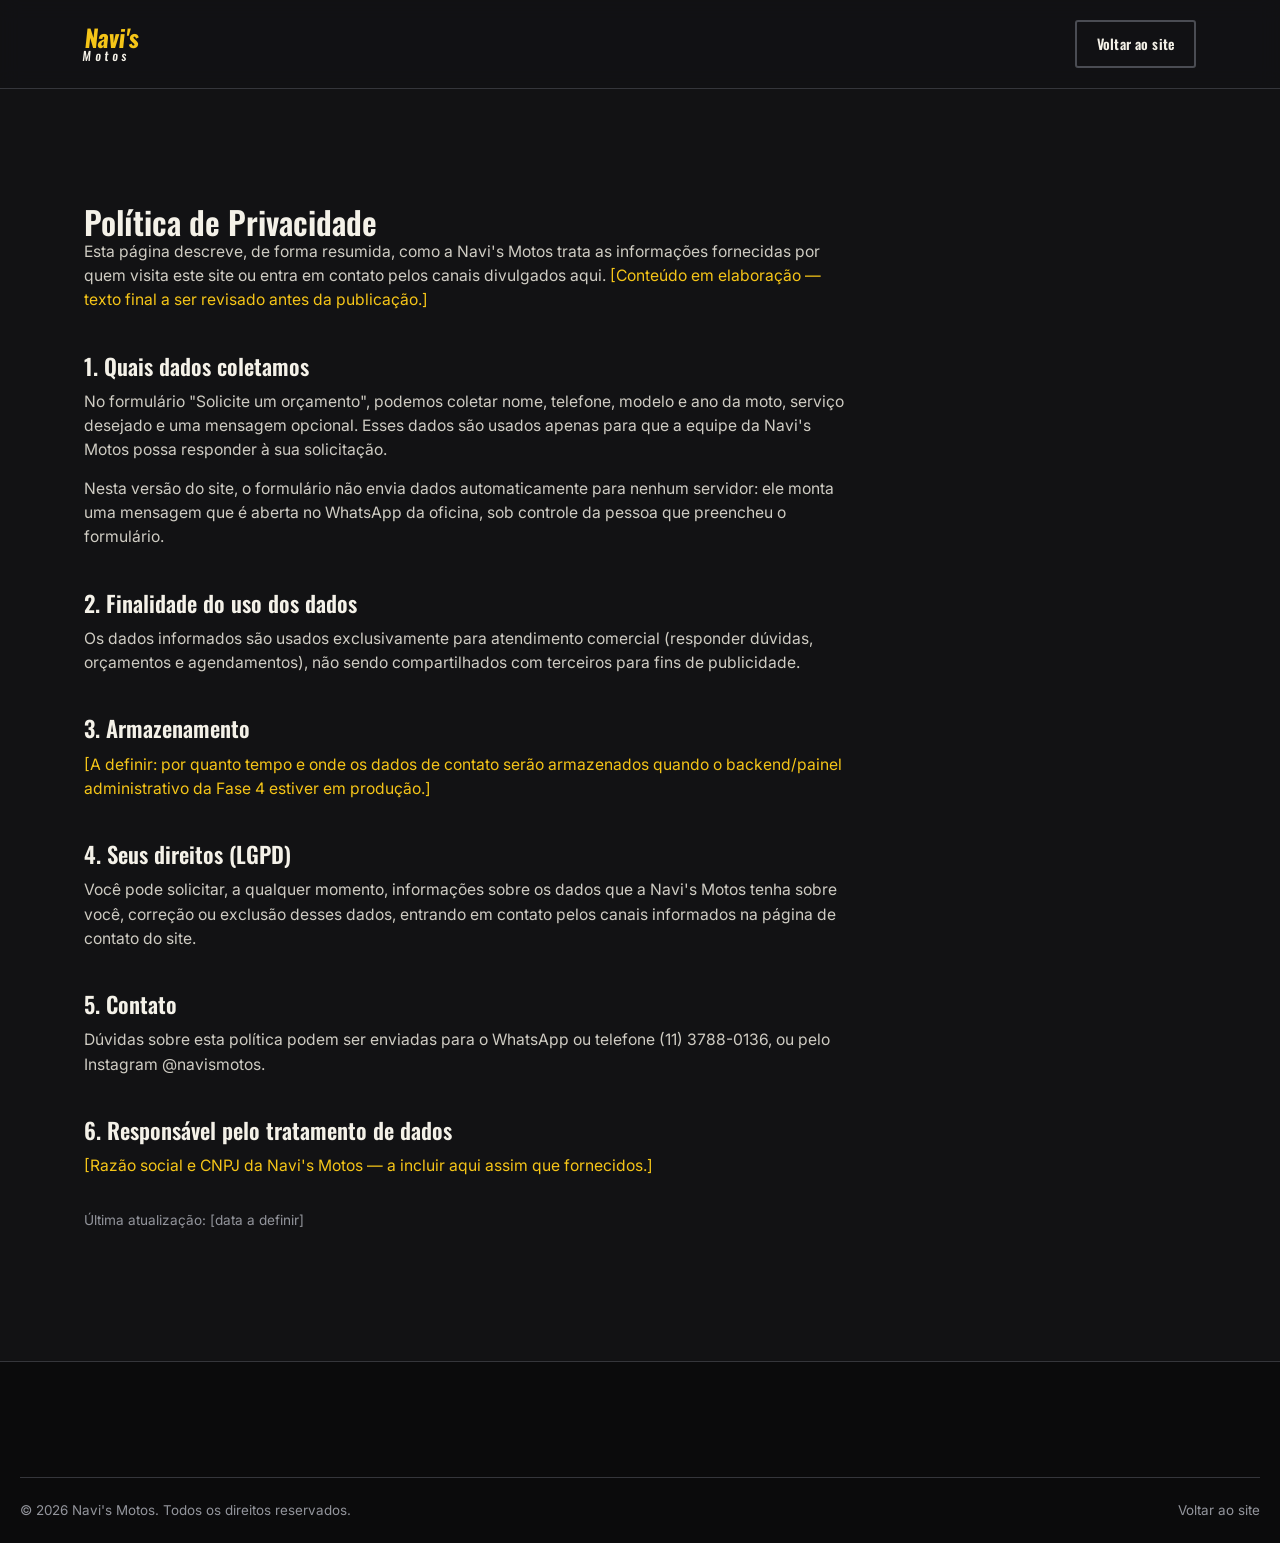
<file: pages/politica-de-privacidade.html>
<!DOCTYPE html>
<html lang="pt-BR">
<head>
<meta charset="UTF-8">
<meta name="viewport" content="width=device-width, initial-scale=1.0">
<title>Política de Privacidade | Navi's Motos</title>
<meta name="description" content="Política de Privacidade da Navi's Motos.">
<meta name="robots" content="noindex, follow">
<link rel="icon" type="image/svg+xml" href="../favicon/favicon.svg">
<link rel="stylesheet" href="../css/style.css">
<link rel="stylesheet" href="../css/components.css">
<link rel="stylesheet" href="../css/responsive.css">
<style>
  .legal{ max-width:760px; }
  .legal h2{ font-size:1.4rem; margin-top:40px; margin-bottom:12px; }
  .legal p, .legal li{ color:var(--bone-dim); font-size:0.98rem; margin-bottom:14px; }
  .legal .placeholder{ color:var(--yellow); }
</style>
</head>
<body>

<header class="header">
  <div class="header__inner wrap">
    <a href="../index.html" class="logo" aria-label="Navi's Motos, página inicial">
      <span class="logo__top">Navi's</span>
      <span class="logo__bottom">Motos</span>
    </a>
    <nav class="nav" aria-label="Navegação principal">
      <a class="btn btn--outline btn--sm" href="../index.html">Voltar ao site</a>
    </nav>
  </div>
</header>

<main class="section wrap">
  <div class="legal">
    <h1 style="font-size:2rem;">Política de Privacidade</h1>
    <p>Esta página descreve, de forma resumida, como a Navi's Motos trata as informações
      fornecidas por quem visita este site ou entra em contato pelos canais divulgados aqui.
      <span class="placeholder">[Conteúdo em elaboração — texto final a ser revisado antes da publicação.]</span></p>

    <h2>1. Quais dados coletamos</h2>
    <p>No formulário "Solicite um orçamento", podemos coletar nome, telefone, modelo e ano da
      moto, serviço desejado e uma mensagem opcional. Esses dados são usados apenas para que a
      equipe da Navi's Motos possa responder à sua solicitação.</p>
    <p>Nesta versão do site, o formulário não envia dados automaticamente para nenhum servidor:
      ele monta uma mensagem que é aberta no WhatsApp da oficina, sob controle da pessoa que
      preencheu o formulário.</p>

    <h2>2. Finalidade do uso dos dados</h2>
    <p>Os dados informados são usados exclusivamente para atendimento comercial (responder
      dúvidas, orçamentos e agendamentos), não sendo compartilhados com terceiros para fins de
      publicidade.</p>

    <h2>3. Armazenamento</h2>
    <p><span class="placeholder">[A definir: por quanto tempo e onde os dados de contato serão
      armazenados quando o backend/painel administrativo da Fase 4 estiver em produção.]</span></p>

    <h2>4. Seus direitos (LGPD)</h2>
    <p>Você pode solicitar, a qualquer momento, informações sobre os dados que a Navi's Motos
      tenha sobre você, correção ou exclusão desses dados, entrando em contato pelos canais
      informados na página de contato do site.</p>

    <h2>5. Contato</h2>
    <p>Dúvidas sobre esta política podem ser enviadas para o WhatsApp ou telefone
      (11) 3788-0136, ou pelo Instagram @navismotos.</p>

    <h2>6. Responsável pelo tratamento de dados</h2>
    <p><span class="placeholder">[Razão social e CNPJ da Navi's Motos — a incluir aqui assim
      que fornecidos.]</span></p>

    <p style="margin-top:32px; color:var(--steel); font-size:0.85rem;">Última atualização: [data a definir]</p>
  </div>
</main>

<footer class="footer">
  <div class="wrap footer__bottom">
    <span>© 2026 Navi's Motos. Todos os direitos reservados.</span>
    <a href="../index.html">Voltar ao site</a>
  </div>
</footer>

</body>
</html>
</file>
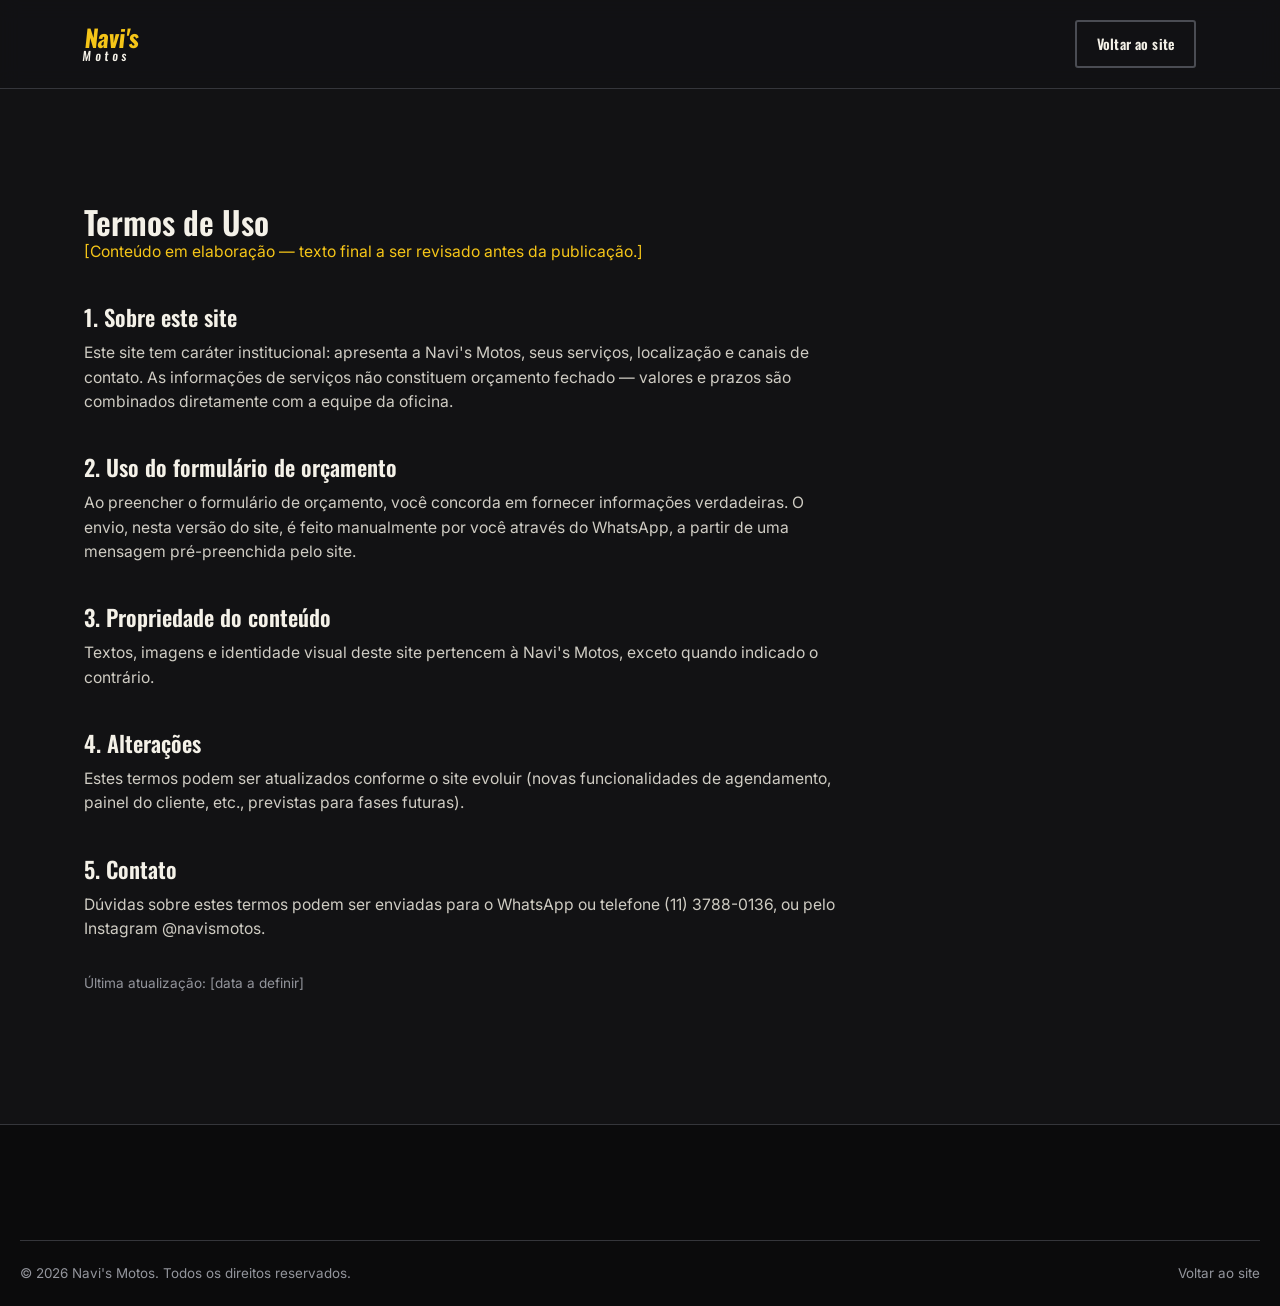
<file: pages/termos.html>
<!DOCTYPE html>
<html lang="pt-BR">
<head>
<meta charset="UTF-8">
<meta name="viewport" content="width=device-width, initial-scale=1.0">
<title>Termos de Uso | Navi's Motos</title>
<meta name="description" content="Termos de Uso do site da Navi's Motos.">
<meta name="robots" content="noindex, follow">
<link rel="icon" type="image/svg+xml" href="../favicon/favicon.svg">
<link rel="stylesheet" href="../css/style.css">
<link rel="stylesheet" href="../css/components.css">
<link rel="stylesheet" href="../css/responsive.css">
<style>
  .legal{ max-width:760px; }
  .legal h2{ font-size:1.4rem; margin-top:40px; margin-bottom:12px; }
  .legal p, .legal li{ color:var(--bone-dim); font-size:0.98rem; margin-bottom:14px; }
  .legal .placeholder{ color:var(--yellow); }
</style>
</head>
<body>

<header class="header">
  <div class="header__inner wrap">
    <a href="../index.html" class="logo" aria-label="Navi's Motos, página inicial">
      <span class="logo__top">Navi's</span>
      <span class="logo__bottom">Motos</span>
    </a>
    <nav class="nav" aria-label="Navegação principal">
      <a class="btn btn--outline btn--sm" href="../index.html">Voltar ao site</a>
    </nav>
  </div>
</header>

<main class="section wrap">
  <div class="legal">
    <h1 style="font-size:2rem;">Termos de Uso</h1>
    <p><span class="placeholder">[Conteúdo em elaboração — texto final a ser revisado antes da publicação.]</span></p>

    <h2>1. Sobre este site</h2>
    <p>Este site tem caráter institucional: apresenta a Navi's Motos, seus serviços,
      localização e canais de contato. As informações de serviços não constituem orçamento
      fechado — valores e prazos são combinados diretamente com a equipe da oficina.</p>

    <h2>2. Uso do formulário de orçamento</h2>
    <p>Ao preencher o formulário de orçamento, você concorda em fornecer informações
      verdadeiras. O envio, nesta versão do site, é feito manualmente por você através do
      WhatsApp, a partir de uma mensagem pré-preenchida pelo site.</p>

    <h2>3. Propriedade do conteúdo</h2>
    <p>Textos, imagens e identidade visual deste site pertencem à Navi's Motos, exceto quando
      indicado o contrário.</p>

    <h2>4. Alterações</h2>
    <p>Estes termos podem ser atualizados conforme o site evoluir (novas funcionalidades de
      agendamento, painel do cliente, etc., previstas para fases futuras).</p>

    <h2>5. Contato</h2>
    <p>Dúvidas sobre estes termos podem ser enviadas para o WhatsApp ou telefone
      (11) 3788-0136, ou pelo Instagram @navismotos.</p>

    <p style="margin-top:32px; color:var(--steel); font-size:0.85rem;">Última atualização: [data a definir]</p>
  </div>
</main>

<footer class="footer">
  <div class="wrap footer__bottom">
    <span>© 2026 Navi's Motos. Todos os direitos reservados.</span>
    <a href="../index.html">Voltar ao site</a>
  </div>
</footer>

</body>
</html>
</file>
<file: css/style.css>
/* ==========================================================================
   NAVI'S MOTOS — style.css
   Tokens de design, reset e estrutura base.
   Paleta e tipografia inspiradas na identidade real da loja (fachada preta,
   listras diagonais e letreiro amarelo) — ver assets/images.
   ========================================================================== */

@import url('https://fonts.googleapis.com/css2?family=Oswald:wght@400;500;600;700&family=Inter:wght@400;500;600;700&display=swap');

:root{
  /* --- cor --- */
  --ink:            #121214;   /* fundo base */
  --ink-2:          #0b0b0c;   /* fundo mais profundo (footer, faixas) */
  --asphalt:        #1c1d21;   /* painel / card */
  --asphalt-2:      #26272c;   /* painel hover / elevado */
  --line:           #35363b;   /* linha divisória sutil */
  --line-strong:    #4a4c53;
  --bone:           #f4f1e8;   /* texto principal sobre escuro */
  --bone-dim:       #cfccc3;
  --steel:          #93959c;   /* texto secundário */
  --yellow:         #f5c518;   /* cor de destaque da marca */
  --yellow-dim:     #c79e0f;
  --yellow-ink:     #2a2205;   /* texto escuro sobre fundo amarelo */

  /* --- tipografia --- */
  --font-display: 'Oswald', 'Arial Narrow', sans-serif;
  --font-body: 'Inter', -apple-system, BlinkMacSystemFont, sans-serif;

  /* --- espaçamento / layout --- */
  --gutter: clamp(20px, 5vw, 64px);
  --section-pad: clamp(64px, 9vw, 120px);
  --content-max: 1240px;
  --radius-sm: 3px;
  --radius-md: 6px;

  /* --- movimento --- */
  --ease: cubic-bezier(.22,.61,.36,1);
}

*, *::before, *::after{ box-sizing:border-box; }
html{ scroll-behavior:smooth; }
body{
  margin:0;
  background:var(--ink);
  color:var(--bone);
  font-family:var(--font-body);
  font-size:16px;
  line-height:1.55;
  -webkit-font-smoothing:antialiased;
  overflow-x:hidden;
}
img{ max-width:100%; display:block; }
a{ color:inherit; text-decoration:none; }
button{
  font-family:inherit; cursor:pointer;
  background:none; border:none; padding:0; margin:0; color:inherit;
  appearance:none; -webkit-appearance:none;
}
ul{ margin:0; padding:0; list-style:none; }
h1,h2,h3,h4{ font-family:var(--font-display); font-weight:600; margin:0; line-height:1.12; color:var(--bone); }
p{ margin:0; }

::selection{ background:var(--yellow); color:var(--yellow-ink); }

/* respeita usuários que preferem menos movimento */
@media (prefers-reduced-motion: reduce){
  html{ scroll-behavior:auto; }
  *, *::before, *::after{ animation-duration:0.001ms !important; animation-iteration-count:1 !important; transition-duration:0.001ms !important; }
}

/* foco visível para navegação por teclado */
a:focus-visible, button:focus-visible, input:focus-visible, textarea:focus-visible, select:focus-visible{
  outline:2px solid var(--yellow);
  outline-offset:3px;
}

/* --- utilitários de layout --- */
.wrap{
  max-width:var(--content-max);
  margin:0 auto;
  padding-left:var(--gutter);
  padding-right:var(--gutter);
}
.section{ padding-top:var(--section-pad); padding-bottom:var(--section-pad); }
.section--tight{ padding-top:calc(var(--section-pad) * 0.6); padding-bottom:calc(var(--section-pad) * 0.6); }
.section--alt{ background:var(--ink-2); }

/* cabeçalho de seção: sem eyebrow decorativo, um traço curto amarelo como
   "check" de oficina antes do título, e texto de apoio ao lado (não centralizado) */
.section-head{
  display:flex;
  flex-wrap:wrap;
  align-items:flex-end;
  justify-content:space-between;
  gap:20px 40px;
  margin-bottom:clamp(32px, 5vw, 56px);
}
.section-head__title{
  display:flex;
  align-items:center;
  gap:16px;
  font-size:clamp(1.9rem, 3.4vw, 2.6rem);
}
.section-head__title::before{
  content:'';
  width:28px;
  height:4px;
  background:var(--yellow);
  flex:none;
  border-radius:2px;
}
.section-head__note{
  max-width:360px;
  color:var(--steel);
  font-size:0.95rem;
}

.eyebrow-line{ display:none; } /* reservado, não usado por padrão (evita label decorativo) */

.visually-hidden{
  position:absolute; width:1px; height:1px; padding:0; margin:-1px;
  overflow:hidden; clip:rect(0,0,0,0); white-space:nowrap; border:0;
}

.skip-link{
  position:absolute; left:-999px; top:auto;
  background:var(--yellow); color:var(--yellow-ink); padding:12px 20px;
  z-index:999; font-weight:600; border-radius:0 0 6px 0;
}
.skip-link:focus{ left:0; top:0; }
</file>
<file: css/components.css>
/* ==========================================================================
   NAVI'S MOTOS — components.css
   ========================================================================== */

/* ---------------------------------------------------------------------- */
/* Header                                                                  */
/* ---------------------------------------------------------------------- */
.header{
  position:sticky; top:0; z-index:200;
  background:rgba(18,18,20,0.9);
  backdrop-filter:blur(10px);
  border-bottom:1px solid var(--line);
  transition:padding .25s var(--ease);
}
.header__inner{
  display:flex; align-items:center; justify-content:space-between;
  padding:20px var(--gutter);
  transition:padding .25s var(--ease);
}
.header.is-scrolled .header__inner{ padding-top:12px; padding-bottom:12px; }

.logo{
  display:flex; flex-direction:column; line-height:0.92;
  transform:skewX(-6deg);
  flex:none;
}
.logo__top{
  font-family:var(--font-display); font-weight:700; font-size:1.5rem;
  color:var(--yellow); letter-spacing:0.01em;
}
.logo__bottom{
  font-family:var(--font-display); font-weight:500; font-size:0.78rem;
  color:var(--bone); letter-spacing:0.28em; margin-top:2px;
}

.nav{ display:flex; align-items:center; gap:clamp(18px,2.4vw,34px); }
.nav__list{ display:flex; align-items:center; gap:clamp(16px,2vw,30px); }
.nav__link{
  position:relative; font-family:var(--font-display); font-weight:500;
  font-size:0.98rem; color:var(--bone-dim); padding:6px 0;
}
.nav__link::after{
  content:''; position:absolute; left:0; bottom:0; height:2px; width:0;
  background:var(--yellow); transition:width .22s var(--ease);
}
.nav__link:hover, .nav__link:focus-visible{ color:var(--bone); }
.nav__link:hover::after, .nav__link:focus-visible::after{ width:100%; }
.nav__link.is-active{ color:var(--yellow); }

.header__cta{ flex:none; }

.hamburger{
  display:none; flex-direction:column; justify-content:center; gap:5px;
  width:40px; height:36px; background:none; border:none; padding:0; flex:none;
}
.hamburger span{
  display:block; height:2px; width:100%; background:var(--bone);
  transition:transform .25s var(--ease), opacity .2s var(--ease);
}
.hamburger.is-open span:nth-child(1){ transform:translateY(7px) rotate(45deg); }
.hamburger.is-open span:nth-child(2){ opacity:0; }
.hamburger.is-open span:nth-child(3){ transform:translateY(-7px) rotate(-45deg); }

.mobile-menu{
  position:fixed; inset:0; z-index:190;
  background:var(--ink-2);
  display:flex; flex-direction:column;
  padding:100px var(--gutter) 40px;
  transform:translateY(-100%);
  transition:transform .35s var(--ease);
}
.mobile-menu.is-open{ transform:translateY(0); }
.mobile-menu__list{ display:flex; flex-direction:column; gap:6px; }
.mobile-menu__link{
  font-family:var(--font-display); font-size:1.9rem; font-weight:600;
  color:var(--bone); padding:14px 0; border-bottom:1px solid var(--line);
}
.mobile-menu__foot{ margin-top:auto; display:flex; flex-direction:column; gap:14px; }

/* ---------------------------------------------------------------------- */
/* Botões                                                                  */
/* ---------------------------------------------------------------------- */
.btn{
  display:inline-flex; align-items:center; justify-content:center; gap:10px;
  font-family:var(--font-display); font-weight:600; font-size:0.98rem;
  letter-spacing:0.01em;
  padding:15px 30px;
  border-radius:var(--radius-sm);
  border:2px solid transparent;
  transition:transform .18s var(--ease), background .18s var(--ease), border-color .18s var(--ease), color .18s var(--ease);
  white-space:nowrap;
}
.btn:active{ transform:translateY(1px); }
.btn--primary{ background:var(--yellow); color:var(--yellow-ink); }
.btn--primary:hover{ background:var(--bone); transform:translateY(-2px); }
.btn--outline{ border-color:var(--line-strong); color:var(--bone); background:transparent; }
.btn--outline:hover{ border-color:var(--yellow); color:var(--yellow); transform:translateY(-2px); }
.btn--ghost{ color:var(--bone); background:var(--asphalt); border-color:var(--line); }
.btn--ghost:hover{ border-color:var(--yellow); color:var(--yellow); }
.btn--block{ width:100%; }
.btn--sm{ padding:11px 20px; font-size:0.88rem; }
.btn svg{ flex:none; }

/* ---------------------------------------------------------------------- */
/* Faixa diagonal (hazard stripe) — divisor de seção                      */
/* ---------------------------------------------------------------------- */
.stripe-divider{
  height:14px;
  background:repeating-linear-gradient(-45deg, var(--yellow) 0 18px, var(--ink-2) 18px 36px);
}

/* ---------------------------------------------------------------------- */
/* Ticker (marquee de serviços)                                           */
/* ---------------------------------------------------------------------- */
.ticker{
  background:var(--ink-2);
  border-top:1px solid var(--line);
  border-bottom:1px solid var(--line);
  overflow:hidden;
  white-space:nowrap;
  padding:16px 0;
}
.ticker__track{
  display:inline-flex;
  animation:ticker-scroll 34s linear infinite;
  will-change:transform;
}
.ticker__item{
  font-family:var(--font-display); font-weight:500; font-size:1rem;
  letter-spacing:0.14em; text-transform:uppercase;
  color:var(--steel);
  padding:0 28px;
  display:inline-flex; align-items:center; gap:28px;
}
.ticker__item::after{ content:'●'; color:var(--yellow); font-size:0.5rem; }
@keyframes ticker-scroll{
  from{ transform:translateX(0); }
  to{ transform:translateX(-50%); }
}
@media (prefers-reduced-motion: reduce){
  .ticker__track{ animation:none; }
}

/* ---------------------------------------------------------------------- */
/* Hero                                                                    */
/* ---------------------------------------------------------------------- */
.hero{
  position:relative;
  overflow:hidden;
  background:
    repeating-linear-gradient(45deg, rgba(245,197,24,0.035) 0 2px, transparent 2px 46px),
    var(--ink);
}
.hero__inner{
  display:grid;
  grid-template-columns:1.05fr 0.95fr;
  gap:clamp(28px,5vw,60px);
  align-items:center;
  padding-top:clamp(48px,8vw,88px);
  padding-bottom:clamp(48px,8vw,88px);
}
.hero__eyebrow{
  display:inline-flex; align-items:center; gap:10px;
  color:var(--steel); font-size:0.88rem; margin-bottom:18px;
}
.hero__eyebrow span{ width:22px; height:2px; background:var(--yellow); display:inline-block; }
.hero__title{
  font-size:clamp(2.6rem, 6vw, 4.4rem);
  letter-spacing:-0.01em;
}
.hero__subtitle{
  margin-top:22px; max-width:46ch; color:var(--bone-dim); font-size:1.08rem;
}
.hero__actions{ display:flex; gap:16px; flex-wrap:wrap; margin-top:34px; }

.hero__figure{ position:relative; }
.hero__photo-frame{
  position:relative;
  clip-path:polygon(0 0, 100% 0, 100% 88%, 88% 100%, 0 100%);
  border:2px solid var(--line);
  overflow:hidden;
  aspect-ratio:4/5;
  background:var(--asphalt);
}
.hero__photo-frame img{ width:100%; height:100%; object-fit:cover; }
.hero__photo-tag{
  position:absolute; left:0; bottom:0;
  background:var(--yellow); color:var(--yellow-ink);
  font-family:var(--font-display); font-weight:600; font-size:0.82rem;
  padding:9px 16px;
}
.hero__frame-mark{
  position:absolute; top:-16px; right:-16px; bottom:16px; left:16px;
  border:2px solid var(--yellow); z-index:-1;
  clip-path:polygon(0 0, 100% 0, 100% 88%, 88% 100%, 0 100%);
}

/* animação de abertura tipo porta de garagem, disparada uma vez no load */
.shutter{
  position:fixed; inset:0; z-index:500; background:var(--ink-2);
  display:flex; align-items:center; justify-content:center;
  transform:translateY(0);
}
.shutter::before{
  content:''; position:absolute; inset:0;
  background:repeating-linear-gradient(0deg, var(--asphalt) 0 6px, var(--ink-2) 6px 12px);
  opacity:0.5;
}
.shutter__mark{
  font-family:var(--font-display); font-weight:700; color:var(--yellow);
  font-size:clamp(1.6rem,4vw,2.4rem); letter-spacing:0.06em; z-index:1;
}
.shutter.is-open{
  animation:shutter-up .85s var(--ease) forwards;
}
@keyframes shutter-up{
  to{ transform:translateY(-100%); }
}
@media (prefers-reduced-motion: reduce){
  .shutter{ display:none; }
}

/* ---------------------------------------------------------------------- */
/* Sobre                                                                   */
/* ---------------------------------------------------------------------- */
.about__grid{
  display:grid; grid-template-columns:1fr 0.9fr; gap:clamp(30px,5vw,64px); align-items:center;
}
.about__text p{ color:var(--bone-dim); font-size:1.05rem; max-width:56ch; }
.about__stats{ display:flex; gap:clamp(20px,4vw,44px); margin-top:32px; flex-wrap:wrap; }
.stat__value{ font-family:var(--font-display); font-weight:700; font-size:2.1rem; color:var(--yellow); }
.stat__label{ color:var(--steel); font-size:0.88rem; margin-top:2px; }
.about__photo{
  position:relative; border:1px solid var(--line); overflow:hidden; aspect-ratio:4/5; background:var(--asphalt);
}
.about__photo img{ width:100%; height:100%; object-fit:cover; }

/* ---------------------------------------------------------------------- */
/* Serviços — grade tipo "ficha técnica", sem cartões arredondados iguais  */
/* ---------------------------------------------------------------------- */
.services-grid{
  display:grid; grid-template-columns:repeat(auto-fit, minmax(250px, 1fr));
  gap:1px; background:var(--line); border:1px solid var(--line);
}
.service-card{
  background:var(--ink); padding:30px 26px; display:flex; flex-direction:column; gap:14px;
  border-top:3px solid transparent; transition:border-color .2s var(--ease), background .2s var(--ease);
}
.service-card:hover, .service-card:focus-within{ border-top-color:var(--yellow); background:var(--asphalt); }
.service-card__icon{ color:var(--yellow); }
.service-card__title{ font-size:1.12rem; }
.service-card__desc{ color:var(--steel); font-size:0.92rem; flex:1; }
.service-card__link{
  align-self:flex-start; font-family:var(--font-display); font-weight:600; font-size:0.9rem;
  color:var(--bone); border-bottom:1px solid var(--line-strong); padding-bottom:2px;
  transition:color .18s, border-color .18s;
}
.service-card__link:hover{ color:var(--yellow); border-color:var(--yellow); }

/* ---------------------------------------------------------------------- */
/* Diferenciais — lista com barra lateral, sem ícones (contraste com serviços) */
/* ---------------------------------------------------------------------- */
.diff-grid{
  display:grid; grid-template-columns:repeat(2, 1fr); gap:1px 40px;
}
.diff-item{
  border-left:3px solid var(--yellow); padding:6px 0 24px 20px;
}
.diff-item__title{ font-family:var(--font-display); font-size:1.06rem; font-weight:600; margin-bottom:6px; }
.diff-item__desc{ color:var(--steel); font-size:0.92rem; max-width:42ch; }

/* ---------------------------------------------------------------------- */
/* Galeria                                                                 */
/* ---------------------------------------------------------------------- */
.gallery-filters{ display:flex; gap:22px; flex-wrap:wrap; margin-bottom:30px; border-bottom:1px solid var(--line); }
.gallery-filter{
  font-family:var(--font-display); font-weight:500; font-size:0.95rem; color:var(--steel);
  padding:10px 2px; border-bottom:2px solid transparent; margin-bottom:-1px;
  transition:color .18s, border-color .18s;
}
.gallery-filter.is-active, .gallery-filter:hover{ color:var(--bone); border-color:var(--yellow); }

.gallery-grid{
  display:grid; grid-template-columns:repeat(4, 1fr); grid-auto-rows:180px; gap:10px;
}
.gallery-item{
  position:relative; overflow:hidden; background:var(--asphalt); border:1px solid var(--line);
  cursor:pointer;
}
.gallery-item img{ width:100%; height:100%; object-fit:cover; transition:transform .4s var(--ease); }
.gallery-item:hover img{ transform:scale(1.06); }
.gallery-item--tall{ grid-row:span 2; }
.gallery-item__tag{
  position:absolute; left:10px; bottom:10px; background:rgba(18,18,20,0.82); color:var(--bone);
  font-size:0.76rem; padding:5px 10px; font-family:var(--font-display); letter-spacing:0.04em;
}
.gallery-item--empty{
  display:flex; flex-direction:column; align-items:center; justify-content:center; gap:8px;
  border:1px dashed var(--line-strong); color:var(--steel); font-size:0.82rem; text-align:center; padding:10px;
  cursor:default;
}
.gallery-item--empty svg{ opacity:0.6; }

.lightbox{
  position:fixed; inset:0; z-index:400; background:rgba(11,11,12,0.94);
  display:none; align-items:center; justify-content:center; padding:40px;
}
.lightbox.is-open{ display:flex; }
.lightbox__img{ max-width:min(900px,90vw); max-height:82vh; object-fit:contain; border:1px solid var(--line); }
.lightbox__fallback{
  color:var(--steel); font-family:var(--font-display); font-size:1.1rem;
  border:1px dashed var(--line-strong); padding:60px 80px;
}
.lightbox__close{
  position:absolute; top:24px; right:24px; width:44px; height:44px; border-radius:50%;
  background:var(--asphalt); border:1px solid var(--line); color:var(--bone); font-size:1.4rem;
  display:flex; align-items:center; justify-content:center;
}
.lightbox__close:hover{ border-color:var(--yellow); color:var(--yellow); }

.lightbox__arrow{
  position:absolute; top:50%; transform:translateY(-50%);
  width:52px; height:52px; border-radius:50%;
  background:var(--asphalt); border:1px solid var(--line); color:var(--bone);
  display:flex; align-items:center; justify-content:center;
  transition:border-color .18s, color .18s;
}
.lightbox__arrow:hover{ border-color:var(--yellow); color:var(--yellow); }
.lightbox__arrow--prev{ left:16px; }
.lightbox__arrow--next{ right:16px; }
.lightbox__arrow[hidden]{ display:none; }
.lightbox__count{
  position:absolute; bottom:20px; left:50%; transform:translateX(-50%);
  color:var(--steel); font-size:0.82rem; letter-spacing:0.04em;
}
@media (max-width:600px){
  .lightbox__arrow{ width:42px; height:42px; }
  .lightbox__arrow--prev{ left:6px; }
  .lightbox__arrow--next{ right:6px; }
}

/* ---------------------------------------------------------------------- */
/* Avaliações                                                              */
/* ---------------------------------------------------------------------- */
.reviews__layout{ display:grid; grid-template-columns:280px 1fr; gap:clamp(30px,5vw,60px); align-items:center; }
.gauge{ position:relative; width:220px; margin:0 auto; }
.gauge__value{
  position:absolute; inset:0; display:flex; flex-direction:column; align-items:center; justify-content:center;
  top:22px;
}
.gauge__number{ font-family:var(--font-display); font-weight:700; font-size:2.6rem; color:var(--yellow); }
.gauge__of{ color:var(--steel); font-size:0.85rem; margin-top:-4px; }
.gauge__count{ text-align:center; color:var(--steel); font-size:0.92rem; margin-top:6px; }

.reviews__scroller{
  display:flex; gap:18px; overflow-x:auto; padding:6px 6px 18px; scroll-snap-type:x proximity;
}
.review-ticket{
  position:relative; flex:0 0 300px; scroll-snap-align:start;
  background:var(--asphalt); border:1px solid var(--line); padding:26px 24px 20px;
}
.review-ticket::after{
  content:''; position:absolute; left:0; right:0; bottom:-1px; height:10px;
  background-image:radial-gradient(circle at 10px 0, transparent 9px, var(--ink) 10px);
  background-size:20px 10px; background-repeat:repeat-x;
}
.review-ticket__quote{ color:var(--bone-dim); font-size:0.98rem; }
.review-ticket__foot{ margin-top:16px; display:flex; align-items:center; justify-content:space-between; }
.review-ticket__author{ color:var(--steel); font-size:0.85rem; }
.review-ticket__stars{ color:var(--yellow); font-size:0.85rem; letter-spacing:2px; }

/* ---------------------------------------------------------------------- */
/* Localização                                                             */
/* ---------------------------------------------------------------------- */
.location__grid{ display:grid; grid-template-columns:0.85fr 1.15fr; gap:clamp(30px,5vw,60px); align-items:stretch; }
.location__card{ background:var(--asphalt); border:1px solid var(--line); padding:32px; display:flex; flex-direction:column; gap:22px; }
.location__address{ color:var(--bone-dim); font-size:1.02rem; line-height:1.7; }
.location__actions{ display:flex; flex-direction:column; gap:12px; margin-top:auto; }
.map-frame{ position:relative; border:1px solid var(--line); overflow:hidden; min-height:340px; }
.map-frame iframe{ width:100%; height:100%; min-height:340px; border:0; filter:grayscale(0.25) contrast(1.05); }
.map-corner{ position:absolute; width:26px; height:26px; border-color:var(--yellow); border-style:solid; z-index:2; pointer-events:none; }
.map-corner--tl{ top:10px; left:10px; border-width:3px 0 0 3px; }
.map-corner--br{ bottom:10px; right:10px; border-width:0 3px 3px 0; }

/* ---------------------------------------------------------------------- */
/* Contato + formulário                                                    */
/* ---------------------------------------------------------------------- */
.contact__grid{ display:grid; grid-template-columns:0.85fr 1.15fr; gap:clamp(30px,5vw,64px); align-items:start; }
.contact-tile{
  display:flex; align-items:center; gap:16px; padding:20px 18px; background:var(--asphalt);
  border:1px solid var(--line); margin-bottom:12px; transition:border-color .18s, background .18s;
}
.contact-tile:hover{ border-color:var(--yellow); background:var(--asphalt-2); }
.contact-tile__icon{ color:var(--yellow); flex:none; }
.contact-tile__label{ font-size:0.82rem; color:var(--steel); }
.contact-tile__value{ font-family:var(--font-display); font-size:1.05rem; }

.order-form{ background:var(--asphalt); border:1px solid var(--line); padding:clamp(24px,4vw,40px); }
.order-form__title{ font-size:1.3rem; margin-bottom:6px; }
.order-form__note{ color:var(--steel); font-size:0.9rem; margin-bottom:26px; }
.form-row{ display:grid; grid-template-columns:1fr 1fr; gap:18px; margin-bottom:18px; }
.form-field{ display:flex; flex-direction:column; gap:8px; }
.form-field--full{ grid-column:1 / -1; }
.form-field label{ font-size:0.86rem; font-weight:600; color:var(--bone-dim); }
.form-field input, .form-field select, .form-field textarea{
  background:var(--ink); border:1px solid var(--line-strong); color:var(--bone);
  padding:13px 14px; font-family:var(--font-body); font-size:0.98rem; border-radius:var(--radius-sm);
  transition:border-color .18s;
}
.form-field input:focus, .form-field select:focus, .form-field textarea:focus{
  outline:none; border-color:var(--yellow);
}
.form-field textarea{ resize:vertical; min-height:110px; }
.form-field__error{ color:#e0a63b; font-size:0.8rem; min-height:1.1em; }
.form-field.has-error input, .form-field.has-error select, .form-field.has-error textarea{ border-color:#e0a63b; }
.order-form__success{
  display:none; margin-top:20px; padding:16px 18px; background:rgba(245,197,24,0.08);
  border:1px solid var(--yellow); color:var(--bone); font-size:0.92rem;
}
.order-form__success.is-visible{ display:block; }

/* ---------------------------------------------------------------------- */
/* Loja                                                                    */
/* ---------------------------------------------------------------------- */
.store-toolbar{
  display:flex; flex-wrap:wrap; align-items:center; gap:18px 28px; margin-bottom:14px;
}
.store-search{
  flex:1 1 260px; max-width:360px; display:flex; align-items:center; gap:10px;
  background:var(--ink); border:1px solid var(--line-strong); border-radius:var(--radius-sm);
  padding:0 14px; height:46px; color:var(--steel);
}
.store-search input{
  flex:1; background:transparent; border:none; outline:none; color:var(--bone);
  font-family:var(--font-body); font-size:0.95rem; height:100%;
}
.store-search input::placeholder{ color:var(--steel); }
.store-filters{ margin-bottom:0; border-bottom:none; flex:1 1 auto; }
.store-note{ color:var(--steel); font-size:0.82rem; margin-bottom:26px; }
.store-empty{ color:var(--steel); font-size:0.95rem; padding:30px 0; text-align:center; }

.store-grid{
  display:grid; grid-template-columns:repeat(auto-fill, minmax(240px, 1fr)); gap:18px;
}
.product-card{
  background:var(--ink); border:1px solid var(--line); display:flex; flex-direction:column;
  transition:border-color .2s var(--ease), transform .2s var(--ease);
}
.product-card:hover{ border-color:var(--yellow); transform:translateY(-3px); }
.product-card__media{
  aspect-ratio:4/3; background:var(--asphalt); overflow:hidden; position:relative;
}
.product-card__media img{ width:100%; height:100%; object-fit:cover; cursor:pointer; }
.product-card__media--placeholder{
  display:flex; flex-direction:column; align-items:center; justify-content:center; gap:8px;
  color:var(--steel); font-size:0.76rem; border-bottom:1px dashed var(--line-strong);
}
.product-card__dots{
  position:absolute; left:0; right:0; bottom:10px; display:flex; justify-content:center; gap:6px;
}
.product-card__dot{
  width:7px; height:7px; border-radius:50%; background:rgba(244,241,232,0.4);
  border:1px solid rgba(18,18,20,0.4); padding:0; transition:background .18s, transform .18s;
}
.product-card__dot.is-active{ background:var(--yellow); transform:scale(1.15); }
.product-card__body{ padding:20px; display:flex; flex-direction:column; gap:10px; flex:1; }
.product-card__tag{
  font-family:var(--font-display); font-size:0.72rem; letter-spacing:0.08em; color:var(--yellow);
  text-transform:uppercase;
}
.product-card__title{ font-size:1.05rem; }
.product-card__desc{ color:var(--steel); font-size:0.88rem; flex:1; }
.product-card__price{ font-family:var(--font-display); font-weight:600; font-size:1.15rem; color:var(--bone); }
.product-card__price--muted{ font-weight:500; font-size:0.88rem; color:var(--steel); text-transform:uppercase; letter-spacing:0.03em; }
.product-card__cta{ margin-top:6px; }

.footer{ background:var(--ink-2); border-top:1px solid var(--line); padding-top:var(--section-pad); }
.footer__grid{ display:grid; grid-template-columns:1.3fr 0.8fr 1fr 0.8fr; gap:40px; padding-bottom:44px; }
.footer__desc{ color:var(--steel); font-size:0.92rem; margin-top:14px; max-width:32ch; }
.footer__heading{ font-family:var(--font-display); font-size:0.98rem; margin-bottom:16px; color:var(--bone); }
.footer__list{ display:flex; flex-direction:column; gap:10px; }
.footer__list a{ color:var(--steel); font-size:0.92rem; }
.footer__list a:hover{ color:var(--yellow); }
.footer__social{ display:flex; gap:10px; margin-top:16px; }
.footer__social a{
  width:38px; height:38px; border:1px solid var(--line); display:flex; align-items:center; justify-content:center;
  color:var(--bone-dim);
}
.footer__social a:hover{ border-color:var(--yellow); color:var(--yellow); }
.footer__bottom{
  border-top:1px solid var(--line); padding:22px 0; display:flex; justify-content:space-between; flex-wrap:wrap; gap:10px;
  color:var(--steel); font-size:0.84rem;
}
.footer__bottom a{ color:var(--steel); }
.footer__bottom a:hover{ color:var(--yellow); }
</file>
<file: css/responsive.css>
/* ==========================================================================
   NAVI'S MOTOS — responsive.css
   Mobile-first. Breakpoints testados: 360 / 390 / 430 / 768 / 1024 / 1440
   ========================================================================== */

/* --------- base (< 768px): tudo em coluna única --------- */
.nav__list, .header__cta{ display:none; }
.hamburger{ display:flex; }

.hero__inner{ grid-template-columns:1fr; }
.hero__figure{ order:-1; max-width:420px; margin:0 auto; }
.hero__actions .btn{ flex:1 1 auto; }

.about__grid{ grid-template-columns:1fr; }
.about__photo{ order:-1; max-width:420px; margin:0 auto; }

.diff-grid{ grid-template-columns:1fr; }

.gallery-grid{ grid-template-columns:repeat(2, 1fr); grid-auto-rows:150px; }
.gallery-item--tall{ grid-row:span 2; }

.reviews__layout{ grid-template-columns:1fr; }
.reviews__scroller{ margin-top:10px; }

.location__grid{ grid-template-columns:1fr; }
.map-frame{ min-height:280px; order:-1; }

.contact__grid{ grid-template-columns:1fr; }
.form-row{ grid-template-columns:1fr; }

.footer__grid{ grid-template-columns:1fr 1fr; gap:32px 20px; }

/* --------- >= 430px: pequenos ajustes de respiro --------- */
@media (min-width:430px){
  .hero__actions{ flex-wrap:nowrap; }
}

/* --------- >= 768px: layout de tablet / navegação completa --------- */
@media (min-width:768px){
  .nav__list{ display:flex; }
  .header__cta{ display:inline-flex; }
  .hamburger{ display:none; }

  .about__grid{ grid-template-columns:1fr 0.9fr; }
  .about__photo{ order:0; max-width:none; margin:0; }

  .diff-grid{ grid-template-columns:repeat(2, 1fr); }

  .gallery-grid{ grid-template-columns:repeat(3, 1fr); }

  .footer__grid{ grid-template-columns:1.2fr 0.8fr 1fr; }
}

/* --------- >= 1024px: layout completo de desktop --------- */
@media (min-width:1024px){
  .hero__inner{ grid-template-columns:1.05fr 0.95fr; }
  .hero__figure{ order:0; max-width:none; margin:0; }

  .gallery-grid{ grid-template-columns:repeat(4, 1fr); }

  .reviews__layout{ grid-template-columns:280px 1fr; }

  .location__grid{ grid-template-columns:0.85fr 1.15fr; }
  .map-frame{ order:0; }

  .contact__grid{ grid-template-columns:0.85fr 1.15fr; }
  .form-row{ grid-template-columns:1fr 1fr; }

  .footer__grid{ grid-template-columns:1.3fr 0.8fr 1fr 0.8fr; }
}

/* --------- >= 1440px: respiro extra em telas grandes --------- */
@media (min-width:1440px){
  :root{ --content-max:1320px; }
}

/* --------- ajustes finos para telas bem pequenas (360 / 390) --------- */
@media (max-width:390px){
  .hero__title{ font-size:2.3rem; }
  .gallery-grid{ grid-auto-rows:130px; }
  .section-head__title{ font-size:1.6rem; }
}

/* nunca permitir rolagem horizontal */
html, body{ max-width:100%; overflow-x:hidden; }
</file>
